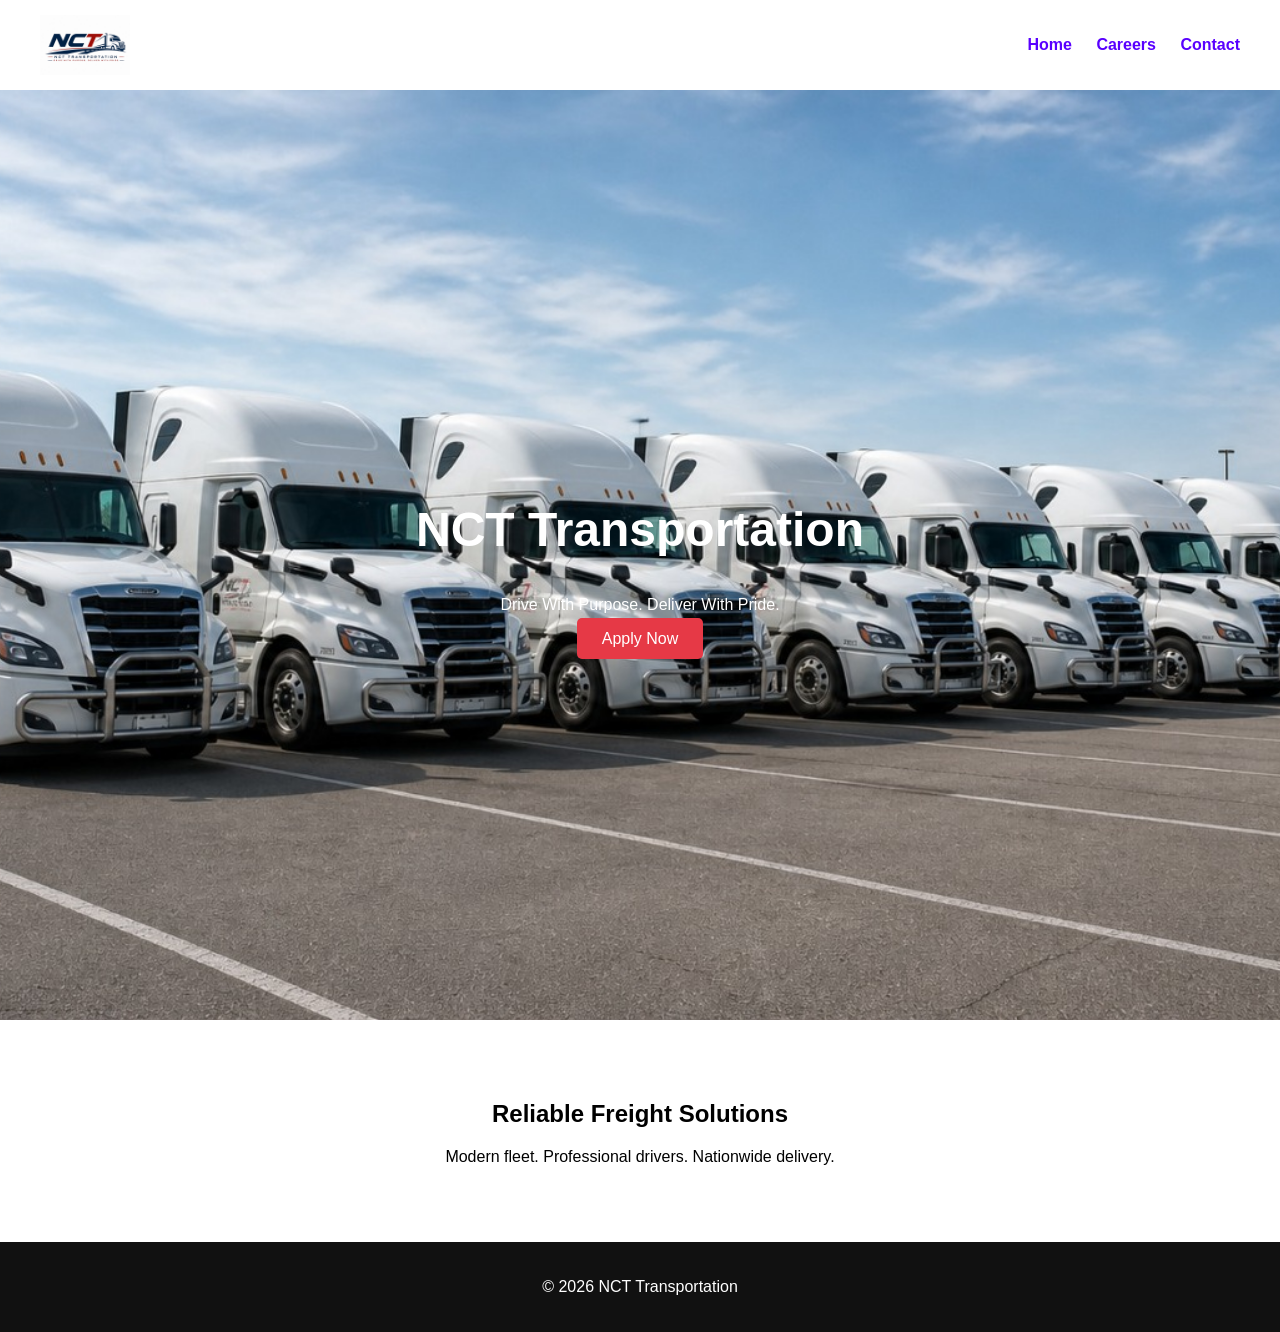
<file: index.html>
<!DOCTYPE html>
<html>
<head>
    <title>NCT Transportation</title>
    <link rel="stylesheet" href="style.css">
</head>

<body>

<header>
    <img src="images/logo.jpg" alt="NCT Logo">
    <nav>
        <a href="index.html">Home</a>
        <a href="careers.html">Careers</a>
        <a href="contact.html">Contact</a>
    </nav>
</header>

<section class="hero">
    <div>
        <h1>NCT Transportation</h1>
        <p>Drive With Purpose. Deliver With Pride.</p>
        <a href="careers.html" class="btn">Apply Now</a>
    </div>
</section>

<section>
    <h2>Reliable Freight Solutions</h2>
    <p>Modern fleet. Professional drivers. Nationwide delivery.</p>
</section>

<footer>
    <p>© 2026 NCT Transportation</p>
</footer>

</body>
</html>
</file>
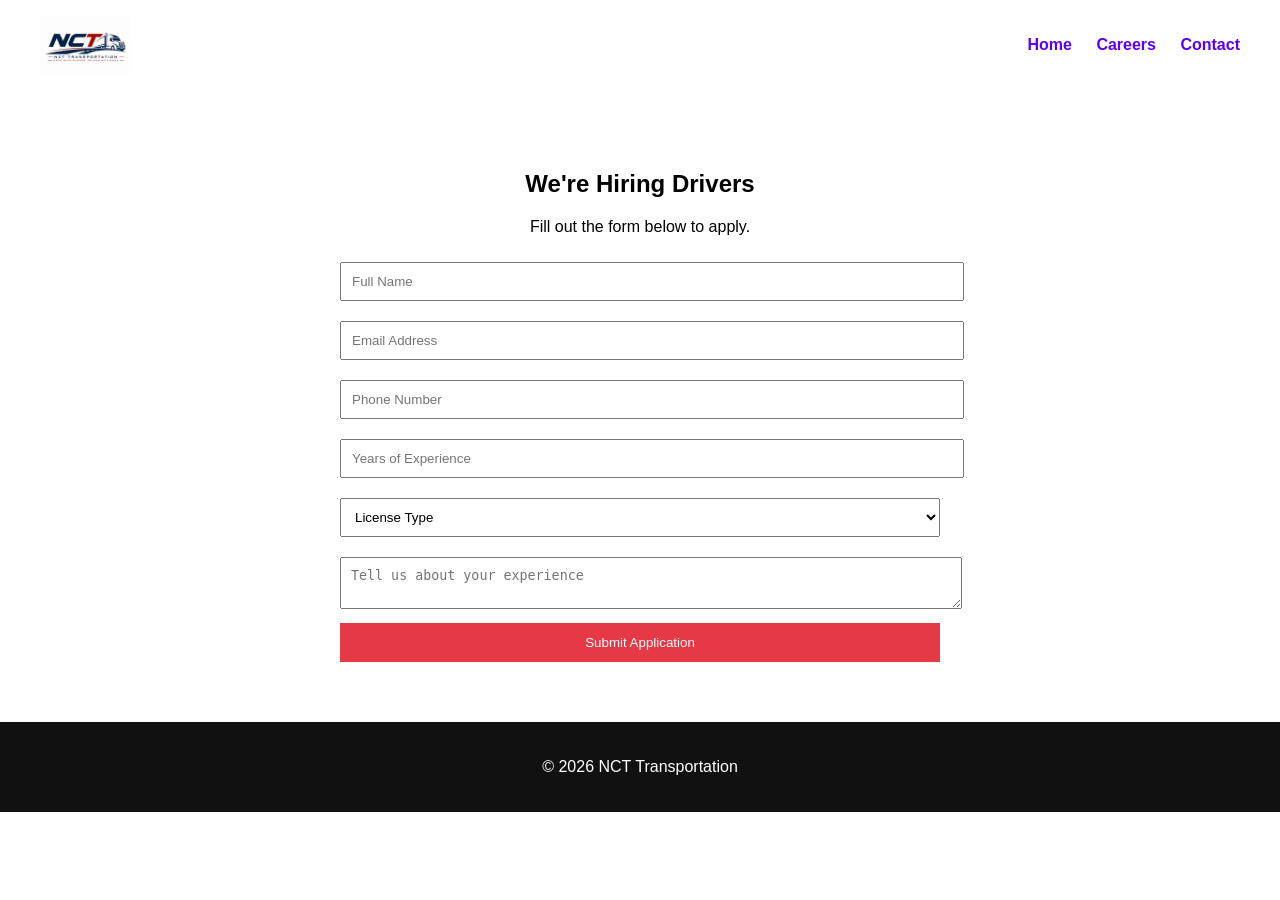
<file: careers.html>
<!DOCTYPE html>
<html>
<head>
    <title>Careers - NCT</title>
    <link rel="stylesheet" href="style.css">
</head>

<body>

<header>
    <img src="images/logo.jpg">
    <nav>
        <a href="index.html">Home</a>
        <a href="careers.html">Careers</a>
        <a href="contact.html">Contact</a>
    </nav>
</header>

<section>
    <h2>We're Hiring Drivers</h2>
    <p>Fill out the form below to apply.</p>

    <form action="https://formsubmit.co/youremail@example.com" method="POST">

        <input type="text" name="name" placeholder="Full Name" required>
        <input type="email" name="email" placeholder="Email Address" required>
        <input type="tel" name="phone" placeholder="Phone Number" required>

        <input type="text" name="experience" placeholder="Years of Experience">

        <select name="license">
            <option value="">License Type</option>
            <option>CDL A</option>
            <option>CDL B</option>
        </select>

        <textarea name="message" placeholder="Tell us about your experience"></textarea>

        <input type="hidden" name="_captcha" value="false">

        <button type="submit">Submit Application</button>
    </form>
</section>

<footer>
    <p>© 2026 NCT Transportation</p>
</footer>

</body>
</html>
</file>
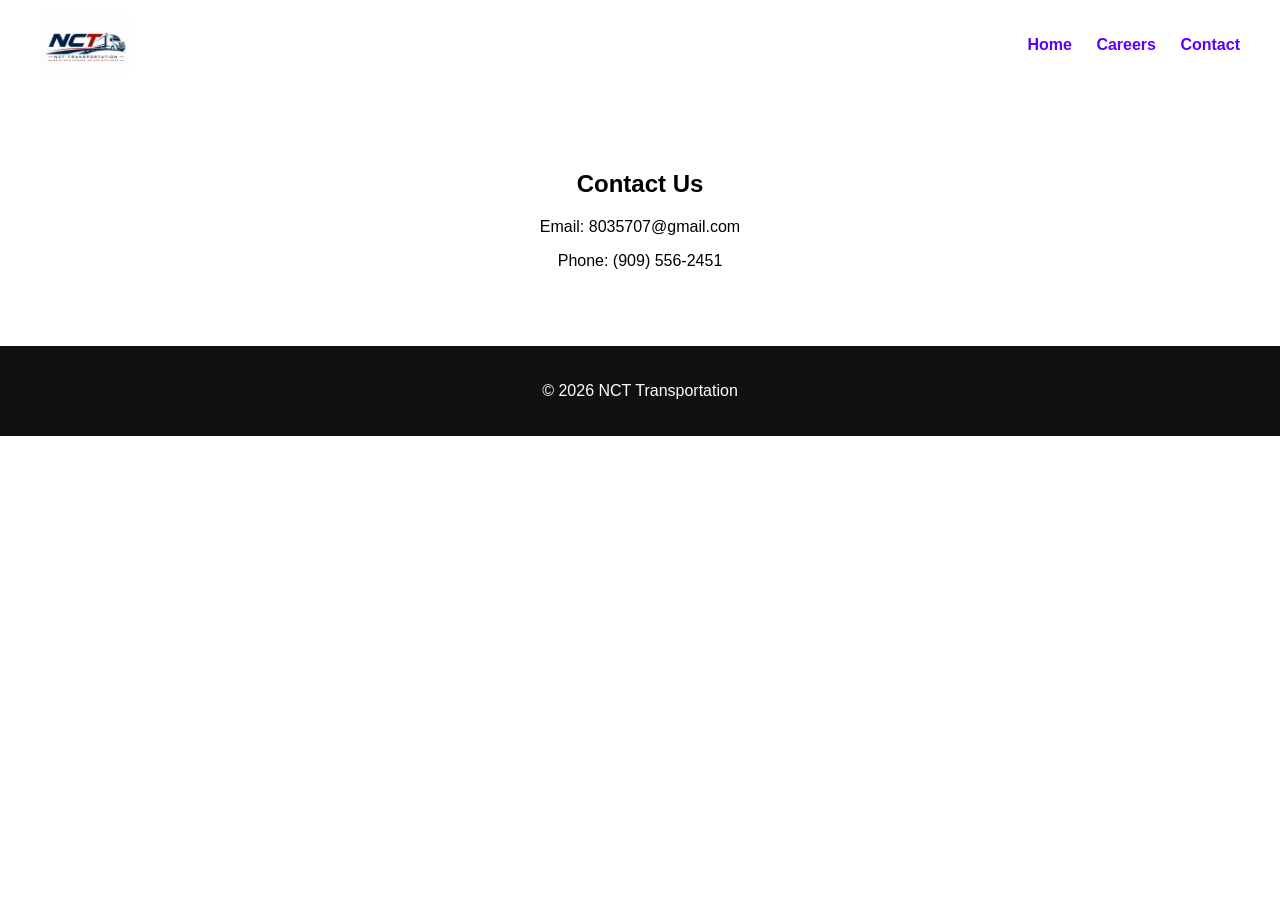
<file: contact.html>
<!DOCTYPE html>
<html>
<head>
    <title>Contact - NCT</title>
    <link rel="stylesheet" href="style.css">
</head>

<body>

<header>
    <img src="images/logo.jpg">
    <nav>
        <a href="index.html">Home</a>
        <a href="careers.html">Careers</a>
        <a href="contact.html">Contact</a>
    </nav>
</header>

<section>
    <h2>Contact Us</h2>
    <p>Email: 8035707@gmail.com</p>
    <p>Phone: (909) 556-2451</p>
</section>

<footer>
    <p>© 2026 NCT Transportation</p>
</footer>

</body>
</html>
</file>
<file: style.css>
body {
    margin: 0;
    font-family: Arial, sans-serif;
}

/* HEADER */
header {
    display: flex;
    justify-content: space-between;
    align-items: center;
    background: #ffffff;
    padding: 15px 40px;
}

header img {
    height: 60px;
}

nav a {
    color: rgb(89, 0, 255);
    margin-left: 20px;
    text-decoration: none;
    font-weight: bold;
}

nav a:hover {
    color: #e63946;
}

/* HERO */
.hero {
    height: 90vh;
    background: url('images/fleet.jpg') no-repeat center/cover;
    display: flex;
    align-items: center;
    justify-content: center;
    color: white;
    text-align: center;
}

.hero h1 {
    font-size: 3rem;
}

.btn {
    background: #e63946;
    color: white;
    padding: 12px 25px;
    text-decoration: none;
    border-radius: 5px;
}

/* SECTIONS */
section {
    padding: 60px 40px;
    text-align: center;
}

/* FORM */
form {
    max-width: 600px;
    margin: auto;
    text-align: left;
}

input, select, textarea {
    width: 100%;
    padding: 10px;
    margin: 10px 0;
}

button {
    background: #e63946;
    color: white;
    padding: 12px;
    border: none;
    width: 100%;
}

/* FOOTER */
footer {
    background: #111;
    color: white;
    text-align: center;
    padding: 20px;
}
</file>
